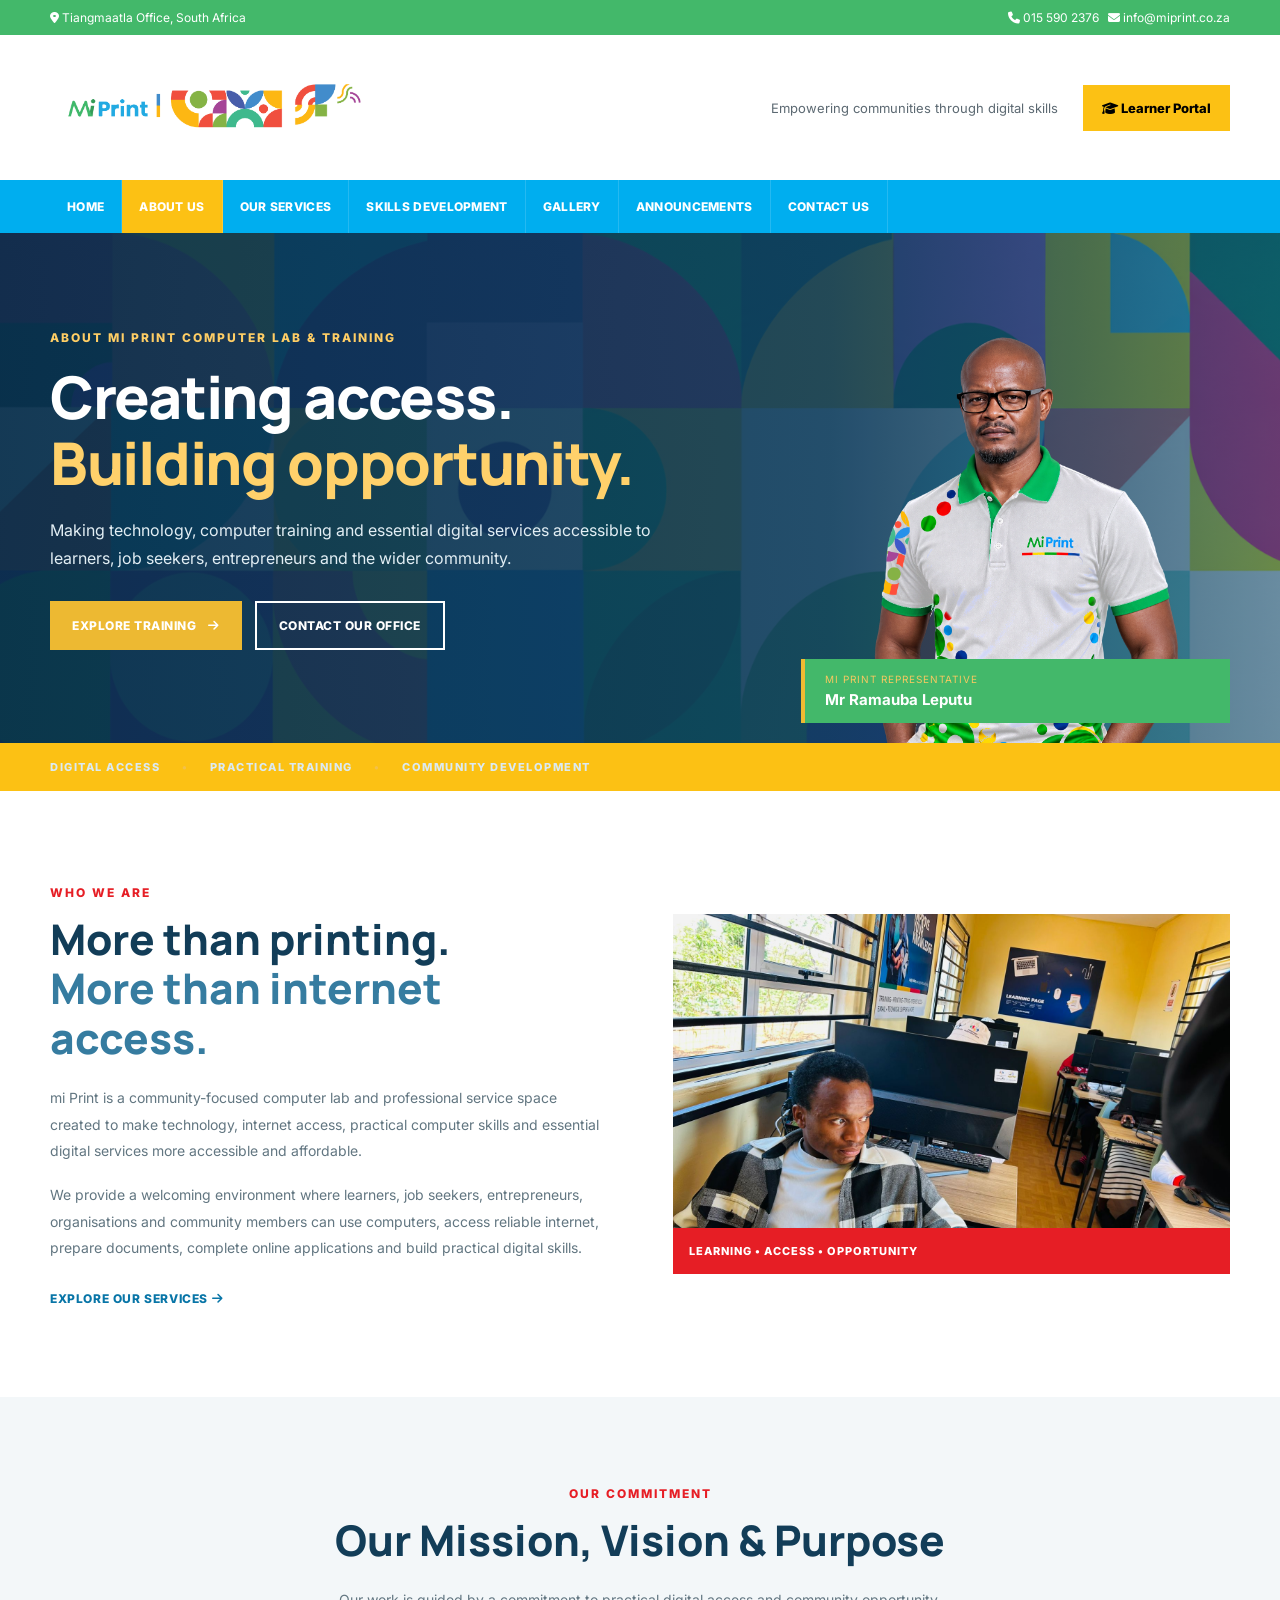
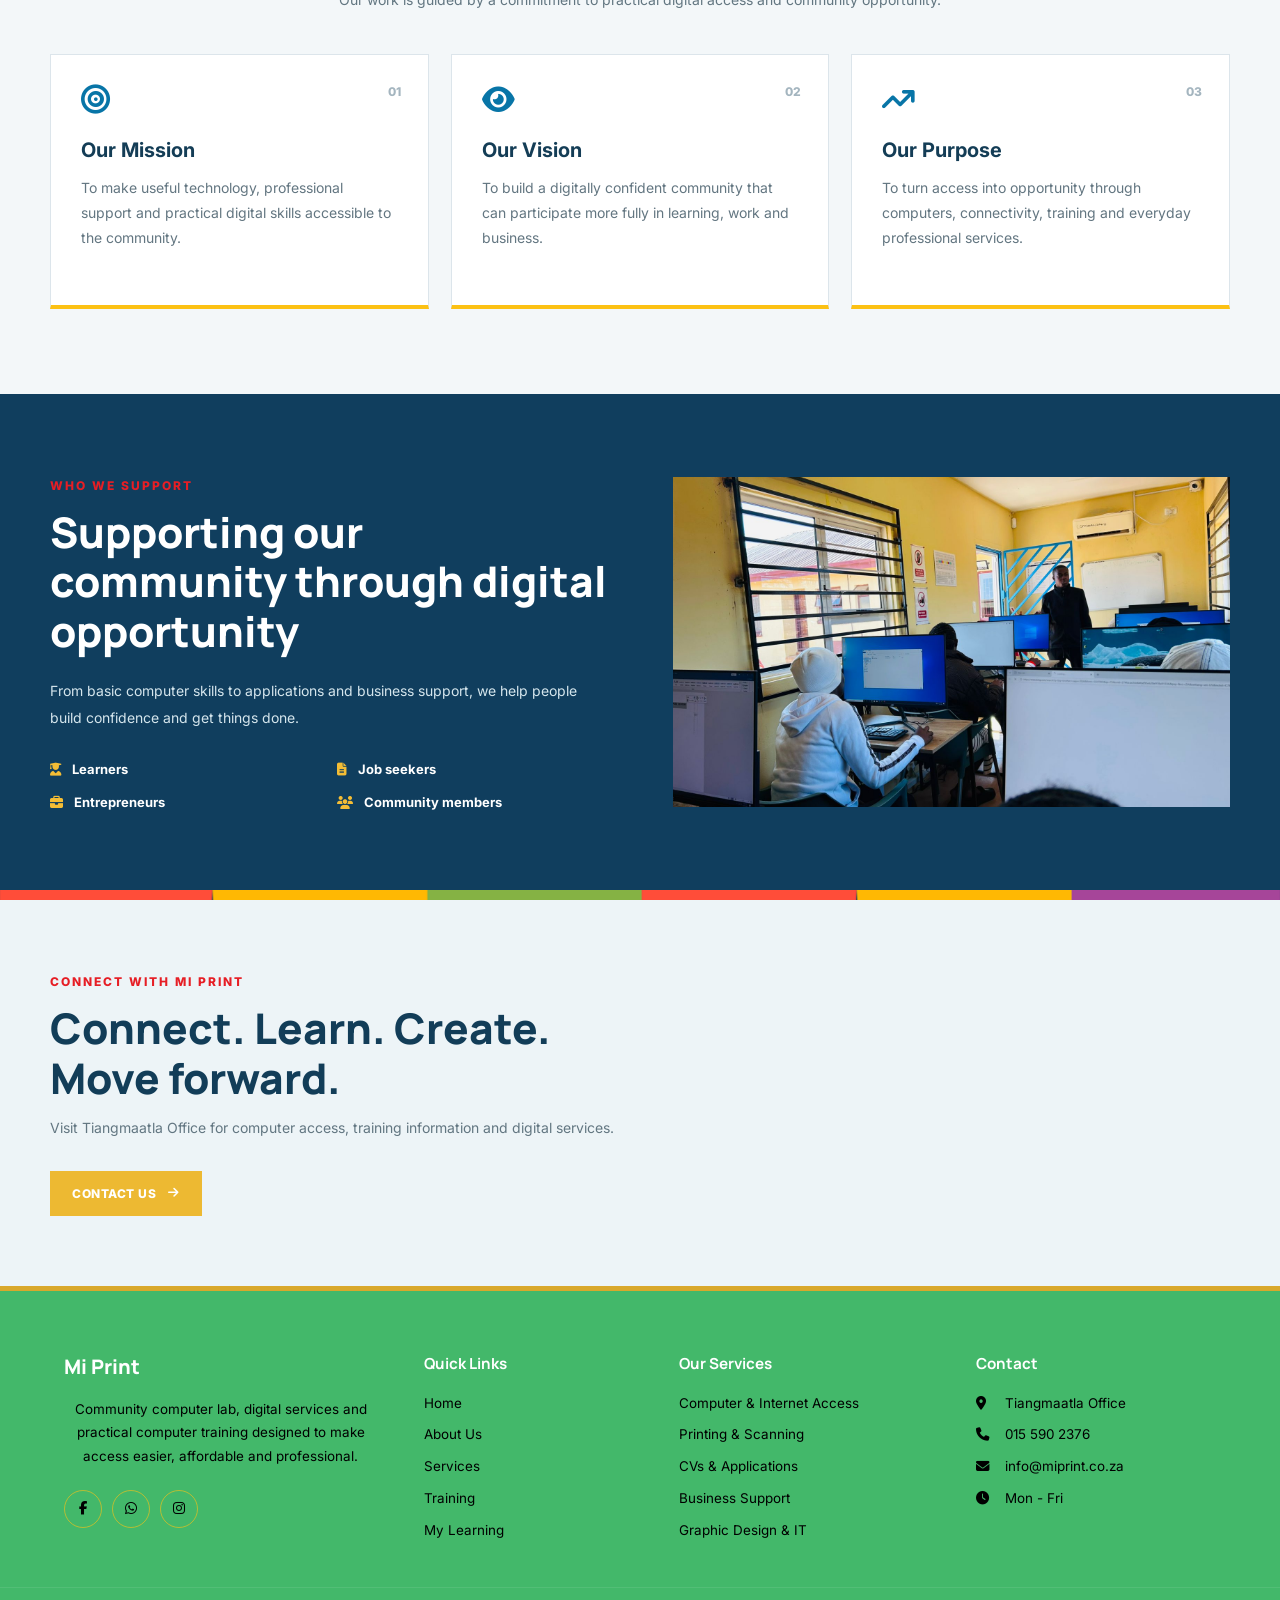
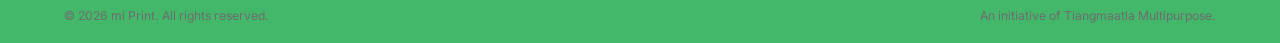
<file: about.html>
<!DOCTYPE html>
<html lang="en"><head><meta charset="utf-8"/><meta content="width=device-width,initial-scale=1" name="viewport"/><meta content="Learn about mi Print Computer Lab &amp; Training, our mission, vision and commitment to digital access." name="description"/><link href="favicon-2.png" rel="icon" type="image/png"/><title>About Us | mi Print</title><link href="https://fonts.googleapis.com" rel="preconnect"/><link crossorigin="" href="https://fonts.gstatic.com" rel="preconnect"/><link href="https://fonts.googleapis.com/css2?family=Inter:wght@400;500;600;700;800&amp;family=Manrope:wght@500;600;700;800&amp;display=swap" rel="stylesheet"/><link href="https://cdnjs.cloudflare.com/ajax/libs/font-awesome/6.7.2/css/all.min.css" rel="stylesheet"/><link href="style.css" rel="stylesheet"/><link href="about.css" rel="stylesheet"/></head><body class="about-page"><div class="gov-utility"><div class="gov-container"><span><i class="fa-solid fa-location-dot"></i> Tiangmaatla Office, South Africa</span><span><a href="tel:0155902376"><i class="fa-solid fa-phone"></i> 015 590 2376</a>   <a href="mailto:info@miprint.co.za"><i class="fa-solid fa-envelope"></i> info@miprint.co.za</a></span></div></div><header class="topbar"><div class="gov-container gov-header"><a aria-label="mi Print home" class="gov-logo gov-letterhead-logo" href="index.html"><img alt="mi Print letterhead and contact information" src="assets/design/letterhead.png"/></a><div class="gov-header-right"><span class="gov-tagline">Empowering communities through digital skills</span><a class="gov-portal" href="learning.html"><i class="fa-solid fa-graduation-cap"></i> Learner Portal</a></div></div></header><nav aria-label="Main navigation" class="gov-navigation"><div class="gov-container gov-navlinks"><a class="" href="index.html">HOME</a><a class="selected" href="about.html">ABOUT US</a><a class="" href="index.html#services">OUR SERVICES</a><a class="" href="index.html#training">SKILLS DEVELOPMENT</a><a class="" href="index.html#gallery">GALLERY</a><a class="" href="index.html#news">ANNOUNCEMENTS</a><a class="" href="index.html#contact">CONTACT US</a></div></nav><main class="gov-main about-main">
<section class="about-banner"><div class="gov-container about-banner-inner"><div class="about-banner-copy"><span class="gov-overline">ABOUT MI PRINT COMPUTER LAB &amp; TRAINING</span><h1>Creating access.<br/><em>Building opportunity.</em></h1><p>Making technology, computer training and essential digital services accessible to learners, job seekers, entrepreneurs and the wider community.</p><div class="about-banner-actions"><a class="gov-primary" href="learning.html">EXPLORE TRAINING <i class="fa-solid fa-arrow-right"></i></a><a class="gov-secondary" href="index.html#contact">CONTACT OUR OFFICE</a></div></div><div class="about-banner-visual"><img alt="mi Print representative" src="assets/images/im/003.png"/><div class="about-person-label"><small>MI PRINT REPRESENTATIVE</small><strong>Mr Ramauba Leputu</strong></div></div></div><div class="about-banner-strip"><div class="gov-container">DIGITAL ACCESS <span>•</span> PRACTICAL TRAINING <span>•</span> COMMUNITY DEVELOPMENT</div></div></section>
<section class="about-intro gov-container"><div class="about-intro-copy"><span class="gov-overline">WHO WE ARE</span><h2>More than printing.<br/><span>More than internet access.</span></h2><p>mi Print is a community-focused computer lab and professional service space created to make technology, internet access, practical computer skills and essential digital services more accessible and affordable.</p><p>We provide a welcoming environment where learners, job seekers, entrepreneurs, organisations and community members can use computers, access reliable internet, prepare documents, complete online applications and build practical digital skills.</p><a class="gov-textlink" href="index.html#services">EXPLORE OUR SERVICES <i class="fa-solid fa-arrow-right"></i></a></div><div class="about-intro-photo"><img alt="Computer learning environment" src="assets/images/im/05.jpeg"/><div>LEARNING • ACCESS • OPPORTUNITY</div></div></section>
<section class="about-values"><div class="gov-container"><div class="about-heading"><span class="gov-overline">OUR COMMITMENT</span><h2>Our Mission, Vision &amp; Purpose</h2><p>Our work is guided by a commitment to practical digital access and community opportunity.</p></div><div class="about-values-grid"><article><span class="about-value-number">01</span><i class="fa-solid fa-bullseye"></i><h3>Our Mission</h3><p>To make useful technology, professional support and practical digital skills accessible to the community.</p></article><article><span class="about-value-number">02</span><i class="fa-solid fa-eye"></i><h3>Our Vision</h3><p>To build a digitally confident community that can participate more fully in learning, work and business.</p></article><article><span class="about-value-number">03</span><i class="fa-solid fa-arrow-trend-up"></i><h3>Our Purpose</h3><p>To turn access into opportunity through computers, connectivity, training and everyday professional services.</p></article></div></div></section>
<section class="about-focus"><div class="gov-container about-focus-inner"><div><span class="gov-overline">WHO WE SUPPORT</span><h2>Supporting our community through digital opportunity</h2><p>From basic computer skills to applications and business support, we help people build confidence and get things done.</p><div class="about-focus-links"><span><i class="fa-solid fa-user-graduate"></i> Learners</span><span><i class="fa-solid fa-file-lines"></i> Job seekers</span><span><i class="fa-solid fa-briefcase"></i> Entrepreneurs</span><span><i class="fa-solid fa-users"></i> Community members</span></div></div><div class="about-focus-image"><img alt="Learners working together" src="assets/images/im/22.jpeg"/></div></div><div class="about-pattern-belt"><img alt="" aria-hidden="true" src="assets/design/training-belt.png"/></div></section>
<section class="about-cta"><div class="gov-container about-cta-inner"><div><span class="gov-overline">CONNECT WITH MI PRINT</span><h2>Connect. Learn. Create.<br/>Move forward.</h2><p>Visit Tiangmaatla Office for computer access, training information and digital services.</p><a class="gov-primary" href="index.html#contact">CONTACT US <i class="fa-solid fa-arrow-right"></i></a></div><img alt="" aria-hidden="true" src="assets/design/help-pattern.png"/></div></section>
</main><footer class="site-footer">
<div class="footer-main">
<div class="footer-brand-block">
<a class="brand footer-brand" href="index.html">
<span class="brand-name">Mi Print</span>
</a>
<p>Community computer lab, digital services and practical computer training designed to make access easier, affordable and professional.</p>
<div class="footer-socials">
<a aria-label="Facebook" href="#"><i class="fa-brands fa-facebook-f"></i></a>
<a aria-label="WhatsApp" href="#"><i class="fa-brands fa-whatsapp"></i></a>
<a aria-label="Instagram" href="#"><i class="fa-brands fa-instagram"></i></a>
</div>
</div>
<div class="footer-column">
<h4>Quick Links</h4>
<a href="index.html">Home</a>
<a href="about.html">About Us</a>
<a href="index.html#services">Services</a>
<a href="index.html#training">Training</a>
<a href="learning.html">My Learning</a>
</div>
<div class="footer-column">
<h4>Our Services</h4>
<a href="index.html#services">Computer &amp; Internet Access</a>
<a href="index.html#services">Printing &amp; Scanning</a>
<a href="index.html#services">CVs &amp; Applications</a>
<a href="index.html#services">Business Support</a>
<a href="index.html#services">Graphic Design &amp; IT</a>
</div>
<div class="footer-column">
<h4>Contact</h4>
<span><i class="fa-solid fa-location-dot"></i> Tiangmaatla Office</span>
<span><i class="fa-solid fa-phone"></i> 015 590 2376</span>
<span><i class="fa-solid fa-envelope"></i> info@miprint.co.za</span>
<span><i class="fa-solid fa-clock"></i> Mon - Fri</span>
</div>
</div>
<div class="footer-bottom">
<span>© 2026 mi Print. All rights reserved.</span>
<span>An initiative of Tiangmaatla Multipurpose.</span>
</div>
</footer></body></html>
</file>
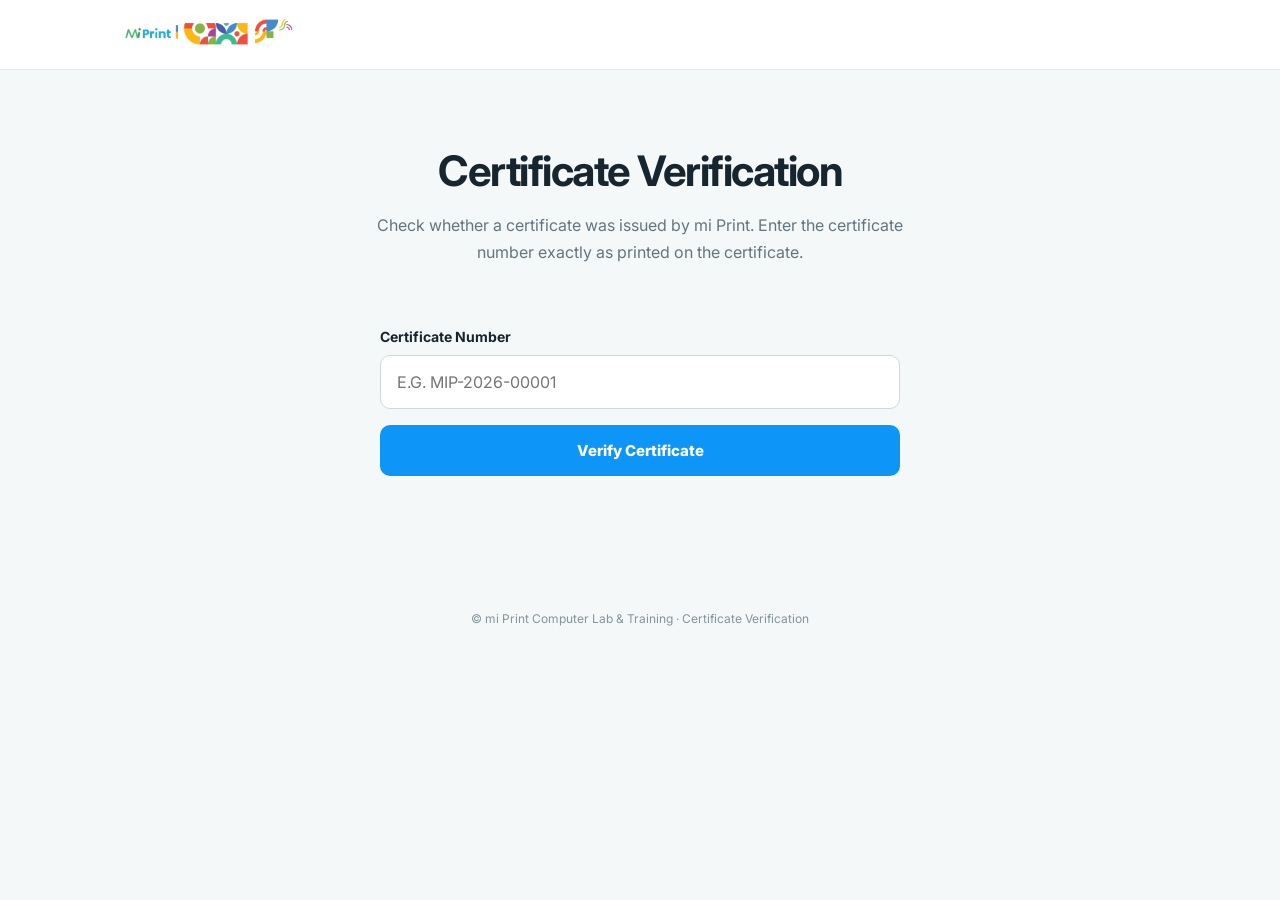
<file: verify.html>
<!DOCTYPE html>
<html lang="en">
<head>
<meta charset="UTF-8"><meta name="viewport" content="width=device-width,initial-scale=1">
<title>Certificate Verification | mi Print</title>
<link rel="preconnect" href="https://fonts.googleapis.com">
<link href="https://fonts.googleapis.com/css2?family=Inter:wght@400;500;600;700;800&display=swap" rel="stylesheet">
<style>
*{box-sizing:border-box}body{margin:0;font-family:Inter,Arial,sans-serif;color:#17252e;background:#f5f8f9}header{background:white;border-bottom:1px solid #e3e9ed;padding:16px max(22px,calc((100vw - 1050px)/2));display:flex;align-items:center;justify-content:space-between;gap:15px}header img{width:min(240px,50vw);max-height:75px;object-fit:contain;object-position:left}header a{color:#126d41;text-decoration:none;font-weight:700;font-size:14px}main{max-width:620px;margin:75px auto;padding:0 20px}.intro{text-align:center}.eyebrow{color:#15844b;font-size:12px;letter-spacing:2px;font-weight:800;text-transform:uppercase}h1{font-size:clamp(29px,5vw,42px);letter-spacing:-1.5px;margin:12px 0}p{color:#65757d;line-height:1.7}.panel{background:rgba(255, 255, 255, 0);border-radius:20px;padding:30px;margin-top:32px;}label{font-weight:700;font-size:14px;display:block;margin-bottom:10px}input{width:100%;padding:16px;border:1px solid #cdd9de;border-radius:10px;font:inherit;outline-color:#20c66b;text-transform:uppercase}button{margin-top:16px;width:100%;padding:16px;background:#0d96f8;color:#ffffff;border:0;border-radius:10px;font:800 15px Inter,sans-serif;cursor:pointer}button:disabled{opacity:.65;cursor:wait}.result{margin-top:20px;padding:22px;border-radius:14px;border:1px solid #dce6e9}.result[hidden]{display:none}.result.success{background:#f0fbf4;border-color:#bce8cb}.result.missing{background:#fff5f4;border-color:#f0c9c4}.result.error{background:#fff9ec;border-color:#f1dfaf}.result h2{margin:0 0 10px;font-size:19px}.result.success h2{color:#14743e}.result.missing h2{color:#b63831}.details{display:grid;grid-template-columns:1fr 1fr;gap:16px 20px;margin-top:20px}.details div{min-width:0}.details span{display:block;font-size:12px;color:#65757d;margin-bottom:5px}.details strong{overflow-wrap:anywhere;font-size:15px}.wide{grid-column:1/-1}footer{text-align:center;padding:30px;color:#84949b;font-size:12px}@media(max-width:480px){main{margin:45px auto}.panel{padding:21px}.details{grid-template-columns:1fr}}
</style>
</head>
<body>
<header><a href="index.html" aria-label="mi Print home"><img src="assets/design/letterhead.png" alt="mi Print Computer Lab & Training"></a></header>
<main>
<div class="intro"><h1>Certificate Verification</h1><p>Check whether a certificate was issued by mi Print. Enter the certificate number exactly as printed on the certificate.</p></div>
<section class="panel" aria-label="Certificate search"><form id="verifyForm"><label for="certificateNumber">Certificate Number</label><input id="certificateNumber" type="text" placeholder="e.g. MIP-2026-00001" maxlength="80" autocomplete="off" required><button id="verifyButton" type="submit">Verify Certificate</button></form><div id="result" class="result" role="status" aria-live="polite" hidden></div></section>
</main><footer>© mi Print Computer Lab &amp; Training · Certificate Verification</footer>
<script>
const SUPABASE_URL='https://gwkcpbncazaeuiqdxqyn.supabase.co';
const SUPABASE_ANON_KEY='eyJhbGciOiJIUzI1NiIsInR5cCI6IkpXVCJ9.eyJpc3MiOiJzdXBhYmFzZSIsInJlZiI6Imd3a2NwYm5jYXphZXVpcWR4cXluIiwicm9sZSI6ImFub24iLCJpYXQiOjE3ODc2ODgyMzAsImV4cCI6MjEwMzI2NDIzMH0.bA0AwTwXn9TAK3szVxwiC9QQyRde3Dyt0DrSXABFQ1w';
const form=document.getElementById('verifyForm'),button=document.getElementById('verifyButton'),result=document.getElementById('result');
function safe(v){return String(v??'').replace(/[&<>"']/g,c=>({'&':'&amp;','<':'&lt;','>':'&gt;','"':'&quot;',"'":'&#39;'}[c]));}
function show(kind,html){result.className='result '+kind;result.innerHTML=html;result.hidden=false;}
form.addEventListener('submit',async e=>{
 e.preventDefault();const number=document.getElementById('certificateNumber').value.trim().toUpperCase();if(!number)return;
 button.disabled=true;button.textContent='Checking...';result.hidden=true;
 try{
  const response=await fetch(SUPABASE_URL+'/rest/v1/rpc/verify_learning_certificate',{method:'POST',headers:{'Content-Type':'application/json','apikey':SUPABASE_ANON_KEY,'Authorization':'Bearer '+SUPABASE_ANON_KEY},body:JSON.stringify({p_certificate_number:number})});
  if(!response.ok)throw Error('Verification service unavailable');
  const records=await response.json();const record=Array.isArray(records)?records[0]:records;
  if(!record){show('missing','<h2>Certificate Cannot Be Found</h2><p>No certificate matches the number entered. Please check the number and try again.</p>');return;}
  const fields=[['Certificate Number',record.certificate_number],['Student Full Names',record.full_name],['Last 4 ID / Passport Characters',record.id_last_four],['Pass Percentage',record.pass_percentage+'%'],['Year Obtained',record.year_obtained]];
  show('success','<h2>✓ Certificate Verified</h2><p>This certificate is recorded in the mi Print certificate register.</p><div class="details">'+fields.map(([label,value],i)=>'<div class="'+(i===1?'wide':'')+'"><span>'+safe(label)+'</span><strong>'+safe(value)+'</strong></div>').join('')+'</div>');
 }catch(err){console.error(err);show('error','<h2>Unable to Verify Right Now</h2><p>The verification service is temporarily unavailable. Please try again later.</p>');}
 finally{button.disabled=false;button.textContent='Verify Certificate';}
});
</script>
</body></html>
</file>
<file: style.css>
* {
  box-sizing: border-box;
  margin: 0;
  padding: 0;
}

:root {
  --green: #20c66b;
  --green-dark: #12934b;
  --blue: #46c9f3;
  --black: #080b0d;
  --black-soft: #11171b;
  --white: #ffffff;
  --muted: #91a0a8;
  --surface: #f5f8f9;
  --border: rgba(255,255,255,.10);
  --radius-lg: 32px;
  --radius-md: 22px;
}

html {
  scroll-behavior: smooth;
}

body {
  font-family: "Inter", sans-serif;
  color: var(--black);
  background: var(--white);
  overflow-x: hidden;
}

a {
  color: inherit;
  text-decoration: none;
}

img {
  width: 100%;
  display: block;
}

.topbar {
  height: 82px;
  display: flex;
  align-items: center;
  justify-content: space-between;
  gap: 30px;
  padding: 0 5vw;
  background: rgba(8,11,13,.94);
  color: var(--white);
  position: sticky;
  top: 0;
  z-index: 1000;
  backdrop-filter: blur(18px);
}

.brand {
  display: inline-flex;
  align-items: center;
  gap: 7px;
  font-family: "Manrope", sans-serif;
  font-size: 1.45rem;
  font-weight: 800;
}

.brand-mark {
  color: var(--green);
}

.brand-name {
  color: var(--white);
}

.nav {
  display: flex;
  gap: 28px;
  font-size: .9rem;
  color: #d9e2e6;
}

.nav a:hover {
  color: var(--blue);
}

.nav-cta {
  background: var(--green);
  color: #05130a;
  padding: 12px 18px;
  border-radius: 999px;
  font-size: .88rem;
  font-weight: 800;
}

.hero {
  min-height: calc(100vh - 82px);
  background:
    radial-gradient(circle at 20% 10%, rgba(32,198,107,.14), transparent 28%),
    radial-gradient(circle at 78% 26%, rgba(70,201,243,.13), transparent 26%),
    var(--black);
  color: var(--white);
  padding: 80px 5vw;
  display: grid;
  grid-template-columns: 1.02fr .98fr;
  gap: 6vw;
  align-items: center;
  position: relative;
  overflow: hidden;
}

.hero-content {
  max-width: 700px;
  position: relative;
  z-index: 2;
}

.eyebrow,
.section-kicker {
  display: inline-flex;
  align-items: center;
  gap: 10px;
  font-size: .77rem;
  font-weight: 800;
  letter-spacing: .14em;
  text-transform: uppercase;
}

.eyebrow {
  color: #b7c7ce;
}

.eyebrow i {
  color: var(--green);
  font-size: .45rem;
}

.hero h1 {
  font-family: "Manrope", sans-serif;
  font-size: clamp(3.4rem, 6vw, 7rem);
  line-height: .92;
  letter-spacing: -.065em;
  margin: 25px 0 30px;
}

.hero h1 span {
  color: var(--blue);
}

.hero p {
  max-width: 660px;
  color: #aebcc3;
  line-height: 1.8;
  font-size: 1.04rem;
}

.hero-actions,
.cta-actions {
  display: flex;
  flex-wrap: wrap;
  gap: 12px;
  margin-top: 34px;
}

.btn {
  min-height: 50px;
  display: inline-flex;
  align-items: center;
  justify-content: center;
  gap: 10px;
  padding: 0 22px;
  border-radius: 999px;
  font-weight: 800;
  font-size: .9rem;
  transition: .25s ease;
}

.btn-primary {
  background: var(--green);
  color: #05130a;
}

.btn-primary:hover {
  transform: translateY(-2px);
  background: #32d87e;
}

.btn-ghost {
  border: 1px solid rgba(255,255,255,.18);
  color: var(--white);
}

.btn-ghost:hover {
  border-color: var(--blue);
  color: var(--blue);
}

.hero-stats {
  display: grid;
  grid-template-columns: repeat(3, 1fr);
  gap: 10px;
  margin-top: 52px;
}

.hero-stats div {
  padding: 20px 16px;
  border-top: 1px solid rgba(255,255,255,.16);
}

.hero-stats strong,
.hero-stats span {
  display: block;
}

.hero-stats strong {
  font-family: "Manrope", sans-serif;
  font-size: 1rem;
}

.hero-stats span {
  margin-top: 6px;
  color: #7f9098;
  font-size: .75rem;
}

.hero-visual {
  position: relative;
  z-index: 2;
}

.visual-frame {
  min-height: 620px;
  border-radius: 36px;
  overflow: hidden;
  position: relative;
  border: 1px solid rgba(255,255,255,.1);
}

.visual-frame::after {
  content: "";
  position: absolute;
  inset: 0;
  background: linear-gradient(to top, rgba(4,8,10,.68), transparent 55%);
}

.visual-frame > img {
  width: 100%;
  height: 100%;
  min-height: 620px;
  object-fit: cover;
}

.floating-card {
  position: absolute;
  z-index: 3;
  display: flex;
  align-items: center;
  gap: 14px;
  background: rgba(8,11,13,.84);
  border: 1px solid rgba(255,255,255,.12);
  backdrop-filter: blur(14px);
  padding: 15px 18px;
  border-radius: 18px;
  min-width: 215px;
}

.floating-card i {
  width: 40px;
  height: 40px;
  display: grid;
  place-items: center;
  border-radius: 12px;
  background: rgba(32,198,107,.15);
  color: var(--green);
}

.floating-card strong,
.floating-card span {
  display: block;
}

.floating-card strong {
  font-size: .88rem;
}

.floating-card span {
  color: #9aabb3;
  font-size: .7rem;
  margin-top: 3px;
}

.card-top {
  top: 30px;
  right: 30px;
}

.card-bottom {
  bottom: 30px;
  left: 30px;
}

.section {
  padding: 110px 5vw;
}

.services-section {
  background: var(--surface);
}

.section-heading {
  max-width: 760px;
  margin-bottom: 48px;
}

.section-kicker {
  color: var(--green-dark);
}

.section-heading h2,
.training-copy h2,
.cta-content h2 {
  font-family: "Manrope", sans-serif;
  letter-spacing: -.045em;
}

.section-heading h2 {
  font-size: clamp(2.4rem, 4.5vw, 4.7rem);
  margin: 12px 0 18px;
}

.section-heading p {
  color: #627078;
  line-height: 1.75;
}

.services-grid {
  display: grid;
  grid-template-columns: repeat(3, 1fr);
  gap: 18px;
}

.service-card {
  background: var(--white);
  border: 1px solid #e5eaed;
  padding: 30px;
  border-radius: var(--radius-md);
  min-height: 200px;
  display: flex;
  flex-direction: column;
  transition: .25s ease;
}

.service-card.featured {
  background: var(--black);
  color: var(--white);
  border-color: var(--black);
}

.icon-wrap {
  width: 52px;
  height: 52px;
  display: grid;
  place-items: center;
  border-radius: 16px;
  background: rgba(70,201,243,.14);
  color: #0ea5d3;
  font-size: 1.15rem;
}

.featured .icon-wrap {
  background: rgba(32,198,107,.14);
  color: var(--green);
}

.service-card h3 {
  margin: 26px 0 12px;
  font-family: "Manrope", sans-serif;
  font-size: 1.15rem;
}

.service-card p {
  color: #68767e;
  line-height: 1.65;
  font-size: .9rem;
}

.featured p {
  color: #9fb0b8;
}

.service-card > span {
  margin-top: auto;
  padding-top: 20px;
  color: var(--green);
  text-transform: uppercase;
  font-size: .7rem;
  font-weight: 800;
  letter-spacing: .11em;
}

.training-section {
  display: grid;
  grid-template-columns: .82fr 1.18fr;
  gap: 7vw;
  align-items: center;
  background: var(--white);
}

.training-copy h2 {
  font-size: clamp(2.4rem, 4vw, 4.3rem);
  line-height: 1;
  margin: 12px 0 22px;
}

.training-copy > p {
  color: #617077;
  line-height: 1.8;
}

.training-list {
  display: grid;
  gap: 13px;
  margin-top: 28px;
}

.training-list div {
  display: flex;
  align-items: center;
  gap: 12px;
  font-weight: 700;
  font-size: .91rem;
}

.training-list i {
  width: 25px;
  height: 25px;
  display: grid;
  place-items: center;
  background: rgba(32,198,107,.12);
  color: var(--green-dark);
  border-radius: 50%;
  font-size: .7rem;
}

.learning-note {
  margin-top: 32px;
  display: flex;
  gap: 14px;
  padding: 18px;
  border: 1px solid #dde6e9;
  border-radius: 18px;
  background: #f8fbfc;
}

.learning-note > i {
  width: 42px;
  height: 42px;
  display: grid;
  place-items: center;
  border-radius: 50%;
  background: var(--blue);
  color: #03212c;
}

.learning-note strong,
.learning-note span {
  display: block;
}

.learning-note strong {
  font-size: .88rem;
}

.learning-note span {
  color: #74838a;
  font-size: .76rem;
  margin-top: 4px;
}

.gallery-wrap {
  min-width: 0;
}

.labGallery {
  border-radius: 30px;
  overflow: hidden;
  background: var(--black);
}

.swiper-slide {
  height: 590px;
  position: relative;
}

.swiper-slide::after {
  content: "";
  position: absolute;
  inset: 0;
  background: linear-gradient(to top, rgba(0,0,0,.55), transparent 50%);
}

.swiper-slide img {
  height: 100%;
  object-fit: cover;
}

.slide-caption {
  position: absolute;
  left: 26px;
  bottom: 78px;
  z-index: 2;
  color: white;
  display: flex;
  align-items: baseline;
  gap: 10px;
}

.slide-caption span {
  color: var(--green);
  font-size: .78rem;
  font-weight: 800;
}

.slide-caption strong {
  font-family: "Manrope", sans-serif;
  font-size: 2rem;
}

.gallery-controls {
  height: 58px;
  position: absolute;
  left: 20px;
  right: 20px;
  bottom: 12px;
  z-index: 5;
  display: flex;
  align-items: center;
  gap: 14px;
}

.gallery-prev,
.gallery-next {
  width: 42px;
  height: 42px;
  border-radius: 50%;
  border: 1px solid rgba(255,255,255,.16);
  background: rgba(8,11,13,.72);
  color: white;
  cursor: pointer;
}

.swiper-pagination {
  position: static !important;
  flex: 1;
}

.swiper-pagination-bullet {
  background: white;
  opacity: .35;
}

.swiper-pagination-bullet-active {
  opacity: 1;
  background: var(--green);
}

.cta-section {
  margin: 0 5vw 60px;
  min-height: 420px;
  border-radius: 36px;
  background:
    linear-gradient(120deg, rgba(32,198,107,.97), rgba(70,201,243,.92));
  position: relative;
  overflow: hidden;
  display: flex;
  align-items: center;
  padding: 60px;
}

.cta-content {
  max-width: 780px;
  position: relative;
  z-index: 2;
}

.cta-content > span {
  text-transform: uppercase;
  letter-spacing: .12em;
  font-weight: 900;
  font-size: .75rem;
}

.cta-content h2 {
  font-size: clamp(2.6rem, 5vw, 5.5rem);
  line-height: .95;
  margin: 12px 0 20px;
  max-width: 900px;
}

.cta-content p {
  max-width: 620px;
  line-height: 1.7;
  color: rgba(0,0,0,.65);
}

.btn-light {
  background: var(--black);
  color: white;
}

.btn-outline-light {
  border: 1px solid rgba(0,0,0,.35);
}

.cta-pattern {
  position: absolute;
  width: 460px;
  height: 460px;
  right: -80px;
  top: -90px;
  border-radius: 50%;
  border: 80px solid rgba(255,255,255,.12);
}

footer {
  background: var(--black);
  color: #8b9aa2;
  padding: 44px 5vw;
  display: grid;
  grid-template-columns: auto 1fr auto;
  align-items: center;
  gap: 30px;
  font-size: .78rem;
}

.footer-brand {
  font-size: 1.25rem;
}

footer p {
  text-align: center;
}

@media (max-width: 1050px) {
  .nav {
    display: none;
  }

  .hero,
  .training-section {
    grid-template-columns: 1fr;
  }

  .hero {
    padding-top: 65px;
  }

  .hero-visual {
    max-width: 800px;
  }

  .visual-frame,
  .visual-frame > img {
    min-height: 520px;
  }

  .services-grid {
    grid-template-columns: repeat(2, 1fr);
  }

  .training-copy {
    max-width: 700px;
  }
}

@media (max-width: 700px) {
  .topbar {
    height: 70px;
    padding: 0 20px;
  }

  .nav-cta {
    padding: 10px 14px;
    font-size: .78rem;
  }

  .hero,
  .section {
    padding-left: 20px;
    padding-right: 20px;
  }

  .hero {
    min-height: auto;
    padding-top: 55px;
    padding-bottom: 55px;
  }

  .hero h1 {
    font-size: clamp(3rem, 16vw, 4.9rem);
  }

  .hero-stats {
    grid-template-columns: 1fr;
  }

  .hero-stats div {
    padding-left: 0;
  }

  .visual-frame,
  .visual-frame > img {
    min-height: 430px;
  }

  .floating-card {
    min-width: unset;
    max-width: calc(100% - 36px);
  }

  .card-top {
    top: 18px;
    right: 18px;
  }

  .card-bottom {
    left: 18px;
    bottom: 18px;
  }

  .section {
    padding-top: 80px;
    padding-bottom: 80px;
  }

  .services-grid {
    grid-template-columns: 1fr;
  }

  .training-section {
    gap: 50px;
  }

  .swiper-slide {
    height: 470px;
  }

  .cta-section {
    margin: 0 20px 35px;
    min-height: 430px;
    padding: 38px 25px;
    border-radius: 28px;
  }

  .cta-actions {
    align-items: stretch;
    flex-direction: column;
  }

  footer {
    grid-template-columns: 1fr;
    text-align: center;
  }

  footer p {
    text-align: center;
  }

  .footer-brand {
    margin: auto;
  }
}

.nav-actions {
  display: flex;
  align-items: center;
  gap: 10px;
}

.nav-about {
  color: #eaf1f4;
  border: 1px solid rgba(255,255,255,.18);
  padding: 11px 17px;
  border-radius: 999px;
  font-size: .86rem;
  font-weight: 800;
  transition: .25s ease;
}

.nav-about:hover {
  color: var(--blue);
  border-color: var(--blue);
}

.hero {
  padding-top: 32px;
  padding-bottom: 70px;
  isolation: isolate;
}

.hero-bg-slider,
.hero-bg-overlay {
  position: absolute;
  inset: 0;
}

.hero-bg-slider {
  z-index: -4;
}

.hero-bg-slide {
  background-size: cover;
  background-position: center;
  transform: scale(1.04);
}

.hero-bg-overlay {
  z-index: -3;
  background:
    linear-gradient(90deg, rgba(8,11,13,.94) 0%, rgba(8,11,13,.80) 40%, rgba(8,11,13,.42) 72%, rgba(8,11,13,.60) 100%),
    linear-gradient(to bottom, rgba(8,11,13,.32) 0%, rgba(8,11,13,.08) 44%, rgba(8,11,13,.78) 82%, #080b0d 100%);
}

.hero-orb {
  z-index: -2;
}

.hero-content,
.hero-visual {
  z-index: 2;
}

.service-card {
  border: 0;
}

.service-card.card-black {
  background: #080b0d;
  color: #fff;
}

.service-card.card-blue {
  background: #0b6f9f;
  color: #fff;
}

.service-card.card-green {
  background: #159653;
  color: #fff;
}

.service-card.card-purple {
  background: #6952a3;
  color: #fff;
}

.service-card.card-orange {
  background: #d86f29;
  color: #fff;
}

.service-card.card-sky {
  background: #45bfe8;
  color: #04151c;
}

.service-card.card-blue p,
.service-card.card-green p,
.service-card.card-purple p,
.service-card.card-orange p,
.service-card.card-black p {
  color: rgba(255,255,255,.76);
}

.service-card.card-sky p {
  color: rgba(4,21,28,.70);
}

.service-card.card-blue .icon-wrap,
.service-card.card-green .icon-wrap,
.service-card.card-purple .icon-wrap,
.service-card.card-orange .icon-wrap,
.service-card.card-sky .icon-wrap {
  background: rgba(255,255,255,.16);
  color: #fff;
}

.service-card.card-sky .icon-wrap {
  background: rgba(0,0,0,.10);
  color: #04151c;
}

.cta-section {
  padding-right: min(37vw, 500px);
}

.cta-person {
  position: absolute;
  z-index: 2;
  right: 3.5%;
  bottom: -50px;
  height: 105%;
  width: auto;
  max-width: 39%;
  object-fit: contain;
  object-position: bottom right;
  pointer-events: none;
}

.cta-pattern {
  z-index: 1;
}

@media (max-width: 900px) {
  .cta-section {
    padding-right: 38px;
    padding-bottom: 250px;
  }

  .cta-person {
    right: 50%;
    transform: translateX(50%);
    height: 255px;
    max-width: 75%;
  }
}

@media (max-width: 700px) {
  .nav-actions {
    gap: 7px;
  }

  .nav-about,
  .nav-cta {
    padding: 9px 11px;
    font-size: .72rem;
  }

  .hero {
    padding-top: 24px;
  }
}

.hero {
  min-height: 650px;
  padding-top: 8px !important;
  padding-bottom: 38px !important;
  align-items: center;
}
.hero-content {
  margin-top: -18px;
  padding-top: 0;
}
.hero h1 {
  margin-top: 14px;
  margin-bottom: 24px;
}
.hero-stats {
  margin-top: 28px;
}
.visual-frame,
.visual-frame > img {
  min-height: 470px;
}
.site-footer {
  background: #080b0d;
  color: #93a1a8;
  padding: 0;
  display: block;
  font-size: .84rem;
}
.footer-main {
  padding: 62px 5vw 46px;
  display: grid;
  grid-template-columns: 1.5fr 1fr 1.2fr 1.15fr;
  gap: 46px;
  border-bottom: 1px solid rgba(255,255,255,.08);
}
.footer-brand-block p {
  max-width: 420px;
  margin-top: 18px;
  color: #000000;
  line-height: 1.75;
}
.footer-socials {
  display: flex;
  gap: 10px;
  margin-top: 22px;
}
.footer-socials a {
  width: 38px;
  height: 38px;
  display: grid;
  place-items: center;
  border-radius: 50%;
  border: 1px solid #fcc2149c;
  color: #000000;
  transition: .25s ease;
}
.footer-socials a:hover {
  color: #07150d;
  background: var(--green);
  border-color: var(--green);
}
.footer-column {
  display: flex;
  flex-direction: column;
  gap: 11px;
}
.footer-column h4 {
  color: #fff;
  font-family: "Manrope", sans-serif;
  font-size: .95rem;
  margin-bottom: 8px;
}
.footer-column a,
.footer-column span {
  color: #000000;
  line-height: 1.55;
}
.footer-column a:hover {
  color: var(--blue);
}
.footer-column span i {
  width: 18px;
  color: black;
  margin-right: 7px;
}
.footer-bottom {
  padding: 20px 5vw;
  display: flex;
  justify-content: space-between;
  gap: 20px;
  color: #6d6d6d;
  font-size: .76rem;
}
@media (max-width: 1050px) {
  .hero {
    min-height: auto;
    padding-top: 22px !important;
  }
  .hero-content {
    margin-top: 0;
  }
  .footer-main {
    grid-template-columns: repeat(2, 1fr);
  }
}
@media (max-width: 700px) {
  .hero {
    padding-top: 12px !important;
    padding-bottom: 32px !important;
  }
  .visual-frame,
  .visual-frame > img {
    min-height: 370px;
  }
  .footer-main {
    grid-template-columns: 1fr;
    padding: 48px 20px 34px;
    gap: 34px;
  }
  .footer-bottom {
    padding: 18px 20px;
    flex-direction: column;
  }
}

.hero-visual {
  position: relative;
  min-width: 0;
  display: flex;
  flex-direction: column;
  justify-content: center;
  gap: 22px;
}

.hero-product-stage {
  min-height: 300px;
  position: relative;
  display: flex;
  align-items: flex-end;
  justify-content: center;
  overflow: hidden;
  border-radius: 30px;
}

.hero-product-image {
  width: min(78%, 520px);
  height: 285px;
  object-fit: fit;
  object-position: center;
  border-radius: 24px 24px 0 0;
  position: relative;
  z-index: 2;
  mix-blend-mode: normal;
}

.product-badge i {
  color: var(--green);
}

.hero-marquee-wrap {
  position: relative;
  overflow: hidden;
  padding: 2px 0;
}

.hero-marquee {
  overflow: hidden;
  -webkit-mask-image: linear-gradient(to right, transparent 0%, #000 9%, #000 100%);
  mask-image: linear-gradient(to right, transparent 0%, #000 9%, #000 100%);
}

.hero-marquee-track {
  display: flex;
  width: max-content;
  gap: 14px;
  animation: heroMarqueeLeft 34s linear infinite;
  will-change: transform;
}

.hero-mini-card {
  flex: 0 0 auto;
  width: 190px;
  height: 126px;
  border-radius: 18px;
  overflow: hidden;
  border: 1px solid rgba(255,255,255,.10);
  background: #11171b;
}

.hero-mini-card img {
  width: 100%;
  height: 100%;
  object-fit: cover;
}

@keyframes heroMarqueeLeft {
  from {
    transform: translateX(0);
  }
  to {
    transform: translateX(calc(-50% - 7px));
  }
}

.hero-marquee:hover .hero-marquee-track {
  animation-play-state: paused;
}

@media (min-width: 1051px) {
  .hero-visual {
    margin-left: -18px;
  }

  .hero-marquee-wrap::before {
    content: "";
    position: absolute;
    z-index: 5;
    left: 0;
    top: 0;
    bottom: 0;
    width: 105px;
    pointer-events: none;
    background: linear-gradient(to right, rgba(8,11,13,.96), rgba(8,11,13,.56), transparent);
  }
}

@media (max-width: 1050px) {
  .hero-product-stage {
    min-height: 280px;
  }

  .hero-product-image {
    height: 265px;
    width: min(75%, 500px);
  }

  .hero-marquee {
    -webkit-mask-image: linear-gradient(to right, transparent 0%, #000 7%, #000 93%, transparent 100%);
    mask-image: linear-gradient(to right, transparent 0%, #000 7%, #000 93%, transparent 100%);
  }
}

@media (max-width: 700px) {
  .hero-visual {
    gap: 16px;
  }

  .hero-product-stage {
    min-height: 230px;
    border-radius: 24px;
  }

  .hero-product-image {
    height: 220px;
    width: 84%;
    border-radius: 20px 20px 0 0;
  }

  .product-badge {
    top: 12px;
    right: 12px;
    font-size: .64rem;
  }

  .hero-mini-card {
    width: 150px;
    height: 100px;
    border-radius: 15px;
  }

  .hero-marquee-track {
    gap: 10px;
    animation-duration: 28s;
  }
}

@media (prefers-reduced-motion: reduce) {
  .hero-marquee-track {
    animation-play-state: paused;
  }
}

.miprinter-admin-mode{min-height:100vh;background:radial-gradient(circle at 16% 10%,rgba(32,198,107,.12),transparent 25%),radial-gradient(circle at 84% 18%,rgba(70,201,243,.11),transparent 23%),#080b0d;color:#fff}
.miprinter-admin-view{min-height:100vh;padding:28px 5vw 55px}
.miprinter-admin-view[hidden]{display:none!important}
.miprinter-admin-shell{width:min(1280px,100%);margin:0 auto}
.miprinter-admin-topbar{display:flex;justify-content:space-between;align-items:center;gap:18px;margin-bottom:42px}
.miprinter-admin-brand{font:800 1.45rem "Manrope",sans-serif}
.miprinter-admin-brand small{color:#617179;font-size:.72rem}
.miprinter-live-pill{display:inline-flex;align-items:center;gap:8px;padding:9px 13px;border:1px solid rgba(255,255,255,.1);border-radius:999px;color:#bdcbd1;font-size:.74rem}
.miprinter-live-pill i{color:var(--green);font-size:.5rem}
.miprinter-admin-hero{display:flex;justify-content:space-between;align-items:flex-end;gap:30px;margin-bottom:28px}
.miprinter-admin-hero h1{font:800 clamp(3rem,6vw,6rem)/.92 "Manrope",sans-serif;letter-spacing:-.06em;margin-top:10px}
.miprinter-admin-hero h1 span{color:var(--blue)}
.miprinter-admin-hero p{max-width:640px;margin-top:14px;color:#87979f;line-height:1.7}
.miprinter-admin-actions-top{display:flex;gap:10px}
.miprinter-admin-home,.miprinter-admin-refresh{min-height:44px;padding:0 15px;display:inline-flex;align-items:center;justify-content:center;gap:8px;border:1px solid rgba(255,255,255,.11);border-radius:999px;background:rgba(255,255,255,.035);color:#fff;cursor:pointer;font-weight:800;font-size:.78rem}
.miprinter-admin-refresh.loading i{animation:miprinterSpin .8s linear infinite}
@keyframes miprinterSpin{to{transform:rotate(360deg)}}
.miprinter-admin-stats{display:grid;grid-template-columns:repeat(3,1fr);gap:14px;margin-bottom:20px}
.miprinter-admin-stats article{padding:21px;border-radius:20px;background:#10161a;border:1px solid rgba(255,255,255,.07)}
.miprinter-admin-stats strong,.miprinter-admin-stats span{display:block}
.miprinter-admin-stats strong{font:800 1.8rem "Manrope",sans-serif}
.miprinter-admin-stats span{margin-top:5px;color:#71828a;font-size:.75rem}
.miprinter-admin-queue{display:grid;gap:13px}
.miprinter-job{display:grid;grid-template-columns:auto 1fr auto;align-items:center;gap:18px;padding:18px;border-radius:22px;background:#10161a;border:1px solid rgba(255,255,255,.07)}
.miprinter-job-icon{width:54px;height:54px;border-radius:16px;display:grid;place-items:center;background:rgba(70,201,243,.11);color:var(--blue);font-size:1.2rem}
.miprinter-job-main{min-width:0}
.miprinter-job-ref,.miprinter-job-name{display:block}
.miprinter-job-ref{font-family:"Manrope",sans-serif;font-size:.98rem}
.miprinter-job-name{color:#a6b3b9;margin-top:4px;white-space:nowrap;overflow:hidden;text-overflow:ellipsis}
.miprinter-job-meta{display:flex;flex-wrap:wrap;gap:9px 18px;margin-top:9px;color:#6f8088;font-size:.72rem}
.miprinter-job-meta span{display:inline-flex;align-items:center;gap:6px}
.miprinter-countdown{color:var(--green);font-weight:800}
.miprinter-countdown.warning{color:#ffb84d}
.miprinter-countdown.danger{color:#ff7373}
.miprinter-job-actions{display:flex;flex-wrap:wrap;justify-content:flex-end;gap:8px}
.miprinter-job-actions button{min-height:40px;border-radius:999px;padding:0 13px;cursor:pointer;display:inline-flex;align-items:center;gap:7px;font-size:.75rem;font-weight:800}
.miprinter-view-btn{color:var(--blue);background:rgba(70,201,243,.1);border:1px solid rgba(70,201,243,.15)}
.miprinter-print-btn{background:var(--green);color:#04150a;border:0}
.miprinter-delete-btn{color:#ff9c9c;background:rgba(255,107,107,.09);border:1px solid rgba(255,107,107,.14)}
.miprinter-admin-empty{min-height:220px;border:1px dashed rgba(255,255,255,.11);border-radius:22px;display:grid;place-items:center;align-content:center;gap:8px;text-align:center;color:#72828a}
.miprinter-admin-empty i{font-size:2rem;color:#3c4c54;margin-bottom:4px}
.miprinter-admin-error{padding:24px;border-radius:18px;background:rgba(255,107,107,.08);border:1px solid rgba(255,107,107,.15);color:#ffc4c4}
.miprinter-admin-error strong,.miprinter-admin-error span{display:block}
.miprinter-admin-error span{margin-top:7px;font-size:.78rem}
@media(max-width:900px){.miprinter-admin-hero{align-items:flex-start;flex-direction:column}.miprinter-admin-stats{grid-template-columns:1fr}.miprinter-job{grid-template-columns:auto 1fr}.miprinter-job-actions{grid-column:1/-1;justify-content:flex-start;padding-left:72px}}
@media(max-width:600px){.miprinter-admin-view{padding:20px 14px 40px}.miprinter-admin-topbar{align-items:flex-start;flex-direction:column;margin-bottom:30px}.miprinter-admin-actions-top{width:100%}.miprinter-admin-actions-top>*{flex:1}.miprinter-job{grid-template-columns:1fr}.miprinter-job-icon{display:none}.miprinter-job-actions{padding-left:0}.miprinter-job-actions button{flex:1;justify-content:center}}

.gallery-section {
  padding-top: 100px;
  padding-bottom: 100px;
}

.gallery-years {
  position: relative;
  display: flex;
  justify-content: center;
  align-items: center;
  gap: 0;
  margin: 45px auto 35px;
  max-width: 900px;
}

.gallery-years::before {
  content: "";
  position: absolute;
  left: 0;
  right: 0;
  top: 50%;
  height: 2px;
  background: #d8d8d8;
  transform: translateY(-50%);
}

.gallery-year-btn {
  position: relative;
  z-index: 2;
  border: 0;
  background: #fff;
  padding: 10px 24px;
  font: inherit;
  font-weight: 700;
  font-size: 18px;
  color: #777;
  cursor: pointer;
  transition: 0.25s ease;
}

.gallery-year-btn::before {
  content: "";
  position: absolute;
  top: 50%;
  left: 0;
  width: 1px;
  height: 32px;
  background: #bdbdbd;
  transform: translateY(-50%);
}

.gallery-year-btn:last-child::after {
  content: "";
  position: absolute;
  top: 50%;
  right: 0;
  width: 1px;
  height: 32px;
  background: #bdbdbd;
  transform: translateY(-50%);
}

.gallery-year-btn:hover {
  color: #111;
}

.gallery-year-btn.active {
  color: #111;
}

.year-gallery-grid {
  display: grid;
  grid-template-columns: repeat(4, 1fr);
  gap: 18px;
  margin-top: 30px;
}

.year-gallery-item {
  position: relative;
  overflow: hidden;
  border-radius: 18px;
  background: #f2f2f2;
  aspect-ratio: 4 / 3;
}

.year-gallery-item img {
  width: 100%;
  height: 100%;
  object-fit: cover;
  display: block;
  transition: transform 0.35s ease;
}

.year-gallery-item:hover img {
  transform: scale(1.04);
}

.gallery-empty {
  min-height: 240px;
  display: grid;
  place-items: center;
  align-content: center;
  gap: 8px;
  text-align: center;
  color: #888;
}

.gallery-empty i {
  font-size: 36px;
}

.gallery-empty strong {
  font-size: 18px;
  color: #222;
}

@media (max-width: 900px) {
  .year-gallery-grid {
    grid-template-columns: repeat(2, 1fr);
  }

  .gallery-year-btn {
    padding: 10px 18px;
    font-size: 16px;
  }
}

@media (max-width: 600px) {
  .gallery-section {
    padding-top: 70px;
    padding-bottom: 70px;
  }

  .gallery-years {
    justify-content: flex-start;
    overflow-x: auto;
    padding-bottom: 5px;
  }

  .gallery-years::before {
    left: 0;
    right: auto;
    width: max-content;
  }

  .gallery-year-btn {
    flex: 0 0 auto;
    padding: 9px 16px;
    font-size: 15px;
  }

  .year-gallery-grid {
    grid-template-columns: repeat(2, 1fr);
    gap: 10px;
  }

  .year-gallery-item {
    border-radius: 12px;
    aspect-ratio: 1 / 1;
  }
}

.gallery-admin-view {
  min-height: 100vh;
  background: #f5f6f8;
  padding: 40px 20px;
}

.gallery-admin-shell {
  width: min(1100px, 100%);
  margin: 0 auto;
}

.gallery-admin-topbar {
  display: flex;
  justify-content: space-between;
  align-items: center;
  gap: 20px;
  margin-bottom: 30px;
}

.gallery-admin-topbar h1 {
  margin: 6px 0 0;
  font-size: clamp(28px, 4vw, 44px);
  color: #111;
}

.gallery-admin-home {
  display: inline-flex;
  align-items: center;
  gap: 8px;
  padding: 12px 18px;
  border-radius: 12px;
  background: #111;
  color: #fff;
  text-decoration: none;
  font-weight: 700;
}

.gallery-upload-card {
  background: #fff;
  border-radius: 22px;
  padding: 28px;
}

.gallery-upload-field {
  display: flex;
  flex-direction: column;
  gap: 8px;
  margin-bottom: 18px;
}

.gallery-upload-field label {
  font-weight: 700;
  color: #222;
}

.gallery-upload-field input,
.gallery-upload-field select {
  width: 100%;
  min-height: 50px;
  padding: 12px 14px;
  border: 1px solid #d8dbe0;
  border-radius: 12px;
  background: #fff;
  font: inherit;
  color: #222;
  outline: none;
}

.gallery-upload-field input:focus,
.gallery-upload-field select:focus {
  border-color: #111;
}

.gallery-upload-btn {
  width: 100%;
  min-height: 52px;
  border: 0;
  border-radius: 12px;
  background: #111;
  color: #fff;
  font: inherit;
  font-weight: 800;
  cursor: pointer;
}

.gallery-upload-btn:disabled {
  opacity: 0.55;
  cursor: not-allowed;
}

.gallery-upload-message {
  margin-top: 14px;
  font-weight: 700;
  color: #555;
}

.gallery-admin-heading {
  display: flex;
  justify-content: space-between;
  align-items: center;
  gap: 20px;
  margin: 35px 0 18px;
}

.gallery-admin-heading h2 {
  margin: 0;
  font-size: 26px;
}

.gallery-admin-heading select {
  min-width: 160px;
  min-height: 44px;
  padding: 10px 12px;
  border: 1px solid #d8dbe0;
  border-radius: 10px;
  background: #fff;
  font: inherit;
}

.gallery-admin-grid {
  display: grid;
  grid-template-columns: repeat(4, 1fr);
  gap: 16px;
}

@media (max-width: 900px) {
  .gallery-admin-grid {
    grid-template-columns: repeat(2, 1fr);
  }
}

@media (max-width: 600px) {
  .gallery-admin-view {
    padding: 25px 14px;
  }

  .gallery-admin-topbar {
    align-items: flex-start;
    flex-direction: column;
  }

  .gallery-admin-home {
    width: 100%;
    justify-content: center;
  }

  .gallery-upload-card {
    padding: 20px;
    border-radius: 16px;
  }

  .gallery-admin-heading {
    align-items: stretch;
    flex-direction: column;
  }

  .gallery-admin-heading select {
    width: 100%;
  }

  .gallery-admin-grid {
    grid-template-columns: repeat(2, 1fr);
    gap: 10px;
  }
}

.gallery-empty[hidden] {
  display: none !important;
}

.institutional-strip{display:flex;justify-content:space-between;gap:16px;padding:10px 5vw;background:#102b49;color:#fff;font-size:12px;font-weight:600}
.institutional-strip i{color:#80c9f0;margin-right:6px}
body:not(.gallery-admin-mode):not(.miprinter-admin-mode) .topbar{background:#fff;color:#17314d;height:84px;backdrop-filter:none}
body:not(.gallery-admin-mode):not(.miprinter-admin-mode) .topbar .brand-name{color:#17314d}
body:not(.gallery-admin-mode):not(.miprinter-admin-mode) .topbar .nav{color:#17314d;font-weight:700}
body:not(.gallery-admin-mode):not(.miprinter-admin-mode) .topbar .nav-about{color:#17314d;border-color:#d5e0e9}
body:not(.gallery-admin-mode):not(.miprinter-admin-mode) .topbar .nav-cta{background:#1569a4;color:white;border-radius:4px}
body:not(.gallery-admin-mode):not(.miprinter-admin-mode) .hero{min-height:610px;padding-top:65px;padding-bottom:65px;background:#102b49}
body:not(.gallery-admin-mode):not(.miprinter-admin-mode) .hero-bg-overlay{background:linear-gradient(90deg,rgba(9,34,60,.95) 0%,rgba(9,34,60,.82) 52%,rgba(9,34,60,.55) 100%)}
body:not(.gallery-admin-mode):not(.miprinter-admin-mode) .hero h1{font-size:clamp(2.8rem,5vw,5.5rem);letter-spacing:-.04em;line-height:1.08}
body:not(.gallery-admin-mode):not(.miprinter-admin-mode) .hero h1 span{color:#8ad3f2}
body:not(.gallery-admin-mode):not(.miprinter-admin-mode) .btn{border-radius:4px}
body:not(.gallery-admin-mode):not(.miprinter-admin-mode) .btn-primary{background:#1773b3;color:white}
body:not(.gallery-admin-mode):not(.miprinter-admin-mode) .services-section{background:#f4f7fa}
body:not(.gallery-admin-mode):not(.miprinter-admin-mode) .service-card{border-radius:6px;border-top:4px solid #1975b5;}
body:not(.gallery-admin-mode):not(.miprinter-admin-mode) .service-card.featured{background:#153a5d;border-color:#153a5d}
body:not(.gallery-admin-mode):not(.miprinter-admin-mode) .section-heading h2{font-size:clamp(2rem,3.3vw,3.4rem);letter-spacing:-.03em}
.institutional-intro,.training-highlight{display:grid;grid-template-columns:1fr 1fr;gap:8vw;align-items:center;padding:75px 5vw;background:white}
.institutional-intro h2,.training-highlight h2{font:800 clamp(2rem,3.3vw,3.4rem)/1.15 Manrope,sans-serif;color:#173a5b;margin-top:14px}
.institutional-intro p,.training-highlight p{color:#52697c;line-height:1.8;font-size:1rem}
.intro-link{display:inline-block;margin-top:20px;color:#1269a5;font-weight:800}
.training-highlight{background:#e9f2f8;grid-template-columns:1fr auto}
.training-highlight .btn{white-space:nowrap}
body:not(.gallery-admin-mode):not(.miprinter-admin-mode) .cta-section{border-radius:6px;background:linear-gradient(115deg,#12619a,#49a5c9);color:white}
body:not(.gallery-admin-mode):not(.miprinter-admin-mode) .cta-content p{color:#e3f3fb}
body:not(.gallery-admin-mode):not(.miprinter-admin-mode) .site-footer{background:#43b86a}
@media(max-width:800px){.institutional-intro,.training-highlight{grid-template-columns:1fr;gap:22px;padding:55px 20px}.institutional-strip{flex-wrap:wrap;padding:9px 20px}.training-highlight .btn{white-space:normal;justify-self:start}}
@media(max-width:550px){.institutional-strip{font-size:10px}.institutional-strip span:last-child{line-height:1.7}}

.gov-container{width:min(1180px,calc(100% - 44px));margin:auto}.gov-utility{background:#43b86a;color:#fff;font-size:12px}.gov-utility .gov-container{display:flex;justify-content:space-between;gap:16px;padding:10px 0}.gov-utility a{color:inherit}.topbar{height:auto!important;position:relative!important;top:auto!important;background:#fff!important;color:#143d56!important;padding:0!important;display:block!important;backdrop-filter:none!important}.gov-header{display:flex;justify-content:space-between;align-items:center;min-height:112px;gap:20px}.gov-logo{display:flex;align-items:center;gap:14px;color:#143a55}.gov-logo-icon{width:66px;height:66px;display:grid;place-items:center;background:#0878ad;color:white;font-size:33px;font-weight:800;border-radius:3px}.gov-logo strong{font-size:31px;display:block;line-height:1.1}.gov-logo small{display:block;font-size:11px;letter-spacing:2px;margin-top:6px;font-weight:700}.gov-header-right{display:flex;align-items:center;gap:25px}.gov-tagline{font-size:13px;color:#5c6972}.gov-portal{background:#fcc114;color:#000000;padding:15px 19px;font-weight:800;font-size:13px}.gov-navigation{background:#00aeef;color:white}.gov-navlinks{display:flex;flex-wrap:wrap}.gov-navlinks a{padding:19px 17px;font-size:12px;font-weight:800;letter-spacing:.3px;border-right:1px solid #ffffff25}.gov-navlinks a:hover,.gov-navlinks .selected{background:#fcc114}.gov-main{background:#fff}.gov-banner{position:relative;min-height:550px;background:#0b3859;color:white;overflow:hidden}.gov-banner-photo{position:absolute;inset:0;background:url('assets/images/im/31.jpeg') center 40%/cover no-repeat}
.gov-banner-shade {
    position: absolute;
    inset: 0;
    background: linear-gradient(
        90deg,
        #02813ff2 0%,
        #0b4d2bdc 42%,
        #0b4d2b40 100%
    );
}
.gov-banner-inner{position:relative;z-index:1;display:flex;align-items:center;min-height:490px}.gov-banner-copy{max-width:740px;padding:65px 0}.gov-banner-label,.gov-overline{color:#e61e25;font-weight:800;letter-spacing:2px;font-size:12px}.gov-banner-label{color:#f6c85d}.gov-banner h1{font-size:clamp(38px,5vw,65px);line-height:1.12;letter-spacing:-1.5px;margin:21px 0;font-family:Manrope,Arial,sans-serif}.gov-banner h1 em{font-style:normal;color:#00aeef}.gov-banner p{max-width:630px;line-height:1.8;font-size:16px;color:#f0f5f8}.gov-banner-actions{display:flex;gap:12px;flex-wrap:wrap;margin-top:30px}.gov-primary,.gov-secondary{display:inline-flex;align-items:center;gap:12px;justify-content:center;padding:15px 22px;font-size:12px;font-weight:800;letter-spacing:.5px}.gov-primary{background:#edb932;color:#ffffff}.gov-secondary{border:2px solid currentColor;color:inherit}.gov-banner-bottom{position:relative;background:#fcc114;color:#dbe9f1}.gov-banner-bottom .gov-container{display:flex;gap:35px;flex-wrap:wrap;padding:18px 0;font-size:11px;font-weight:800;letter-spacing:1.5px}.gov-quick{background:#f3f6f8;border-bottom:1px solid #dce4e9}.gov-quick-grid{display:grid;grid-template-columns:repeat(4,1fr)}.gov-quick-grid>a{display:flex;flex-direction:column;gap:12px;padding:35px 22px;border-right:1px solid #dbe3e7;color:#173b52}.gov-quick-grid>a:first-child{border-left:1px solid #dbe3e7}.gov-quick-grid>a>i{font-size:29px;color:#0878aa}.gov-quick-grid strong{font-size:13px}.gov-quick-grid span{font-size:12px;color:#6a7b85}.gov-about{display:grid;grid-template-columns:1fr 1fr;gap:65px;align-items:center;padding-top:95px;padding-bottom:95px}.gov-about h2,.gov-section-heading h2,.gov-training h2,.gov-contact h2{font-size:clamp(32px,3.5vw,46px);font-family:Manrope,Arial,sans-serif;color:#123d58;margin:12px 0 18px;line-height:1.15}.gov-about h3{font-size:20px;color:#2c4c60;margin-bottom:18px}.gov-about p,.gov-section-heading p,.gov-service-card p,.gov-training p,.gov-news-card p,.gov-contact p{color:#637681;line-height:1.85;font-size:14px;margin-bottom:16px}.gov-textlink,.gov-service-card a,.gov-news-card a{color:#0875a7;font-size:12px;font-weight:800;letter-spacing:.6px}.gov-about-image{position:relative}.gov-about-image img{height:380px;object-fit:cover}.gov-image-caption{position:absolute;bottom:0;left:0;right:0;background:#e61e25;color:white;padding:17px;font-size:12px;letter-spacing:1px;font-weight:800}.gov-services{background:#f4f7f9;padding:85px 0}.gov-section-heading{text-align:center;max-width:680px;margin:0 auto 43px}.gov-service-grid{display:grid;grid-template-columns:repeat(3,1fr);gap:22px}.gov-service-card{background:white;border:1px solid #dce5eb;border-bottom:4px solid #fcc114;padding:32px 28px;min-height:270px}.gov-service-icon{color:#0875a7;font-size:30px;margin-bottom:20px}.gov-service-card h3{font-size:18px;color:#143b54;margin-bottom:13px}.gov-service-card a{display:inline-block;margin-top:10px}.gov-training{background:#00aeef;padding:80px 0;color:rgb(27, 27, 27)}.gov-training-inner{display:grid;grid-template-columns:1fr 1fr;gap:65px;align-items:center}.gov-training h2{color:rgb(32, 32, 32)}.gov-training p{color:#d7e5ec;max-width:490px}.gov-training .gov-primary{margin-top:15px}.gov-training-photo img{height:330px;object-fit:cover}.gov-news{padding:85px 0}.gov-news-card{display:grid;grid-template-columns:120px 1fr;gap:30px;padding:32px;border:1px solid #dce5eb;max-width:930px;margin:auto}.gov-news-date{background:#0c709f;color:white;text-align:center;padding:25px 10px;align-self:start}.gov-news-date strong,.gov-news-date span{display:block}.gov-news-date strong{font-size:24px}.gov-news-date span{font-size:10px;margin-top:8px}.gov-news-card h3{font-size:22px;color:#163e57;margin:10px 0}.gov-main .gallery-section{background:#f4f7f9;padding:80px max(22px,calc((100vw - 1180px)/2))}.gov-main .gallery-section .section-heading h2{color:#143d56;font-size:42px}.gov-contact{background:#00aeef;padding:65px 0;color:white}.gov-contact-inner{display:flex;align-items:center;justify-content:space-between;gap:30px}.gov-contact h2{color:white}.gov-contact p{color:#d9e7ed}.gov-contact-actions{display:flex;gap:12px;flex-wrap:wrap}.gov-contact .gov-secondary{color:white}.site-footer{border-top:5px solid #fcc114}.gov-main .gallery-empty{min-height:160px}@media(max-width:850px){.gov-header-right .gov-tagline{display:none}.gov-navlinks a{padding:14px 12px}.gov-quick-grid{grid-template-columns:repeat(2,1fr)}.gov-about,.gov-training-inner{grid-template-columns:1fr;gap:35px}.gov-service-grid{grid-template-columns:repeat(2,1fr)}.gov-contact-inner{display:block}.gov-contact-actions{margin-top:25px}}@media(max-width:570px){.gov-utility .gov-container{flex-direction:column;gap:5px}.gov-header{min-height:90px}.gov-logo-icon{width:50px;height:50px;font-size:25px}.gov-logo strong{font-size:23px}.gov-logo small{font-size:8px}.gov-portal{padding:11px;font-size:11px}.gov-navlinks{display:grid;grid-template-columns:repeat(2,1fr)}.gov-navlinks a{font-size:11px}.gov-banner-inner{min-height:460px}.gov-banner-copy{padding:45px 0}.gov-banner h1{font-size:38px}.gov-quick-grid{grid-template-columns:1fr 1fr}.gov-quick-grid>a{padding:23px 12px}.gov-quick-grid strong{font-size:11px}.gov-about{padding-top:65px;padding-bottom:65px}.gov-service-grid{grid-template-columns:1fr}.gov-services,.gov-news{padding:65px 0}.gov-news-card{grid-template-columns:1fr}.gov-news-date{width:125px}.gov-main .gallery-section .section-heading h2{font-size:32px}}

.gov-header{min-height:145px;gap:24px}
.gov-letterhead-logo{flex:1;min-width:0;max-width:420px;display:block}
.gov-letterhead-logo img{width:100%;height:auto;max-height:145px;object-fit:contain;object-position:left center}
.gov-header-right{flex-shrink:0}
.gov-quick-image-card{position:relative;isolation:isolate;overflow:hidden;background:#103f60!important;color:white!important}
.gov-quick-image-card::before{content:"";position:absolute;inset:0;background:url('assets/design/mosaic-banner.png') center/cover no-repeat;opacity:.45;z-index:-2}
.gov-quick-image-card::after{content:"";position:absolute;inset:0;background:linear-gradient(90deg,rgba(8,39,68,.94),rgba(8,39,68,.30));z-index:-1}
.gov-quick-image-card>i,.gov-quick-image-card strong,.gov-quick-image-card span{color:white!important}
.gov-training{padding-bottom:0!important;overflow:hidden}
.gov-training-inner{padding-bottom:65px}
.gov-training-belt{width:100%;height:10px;overflow:hidden;display:block;background:#0c3d5c}
.gov-training-belt img{width:100%;height:100%;object-fit:cover;object-position:center 55%}
.gov-contact{position:relative;overflow:hidden;isolation:isolate}
.gov-contact-inner{position:relative;z-index:1;padding-right:min(17vw,190px)}
.gov-help-art{position:absolute;right:-35px;bottom:-75px;width:min(32vw,370px);height:auto;max-height:115%;object-fit:contain;object-position:bottom right;opacity:.9;z-index:-1;pointer-events:none}
@media(max-width:900px){.gov-header{min-height:110px}.gov-letterhead-logo img{max-height:110px}.gov-header-right .gov-tagline{display:none}.gov-training-belt{height:15px}.gov-contact-inner{padding-right:90px}}
@media(max-width:600px){.gov-header{min-height:95px;flex-wrap:wrap;padding:12px 0}.gov-letterhead-logo{flex-basis:100%;max-width:100%}.gov-letterhead-logo img{max-height:none}.gov-header-right{width:100%;justify-content:flex-end}.gov-training-belt{height:10px}.gov-contact-inner{padding-right:0}.gov-help-art{width:220px;opacity:.24;right:-70px;bottom:-30px;}.footer-socials{ align-items: center; justify-content: center;}}



/* HERO IMAGE - CONTINUOUS SLOW ZOOM */
.gov-banner {
    position: relative;
    overflow: hidden;
}

.gov-banner .gov-banner-photo {
    position: absolute;
    inset: 0;
    background-image: url('assets/images/im/31.jpeg');
    background-position: center 40%;
    background-size: cover;
    background-repeat: no-repeat;

    animation: miprintHeroZoom 16s ease-in-out infinite !important;
    transform-origin: center center;
}

@keyframes miprintHeroZoom {
    0%, 100% {
        transform: scale(1);
    }

    50% {
        transform: scale(1.18);
    }
}
</file>
<file: about.css>
.about-page{background:#fff;color:#173b52;font-family:Inter,Arial,sans-serif}
.about-page .gov-main{background:#fff}
.about-banner{position:relative;background:#103e5e;color:white;overflow:hidden}
.about-banner::before{content:"";position:absolute;inset:0;background:linear-gradient(90deg,#092f4cf2 0%,#103e5ee8 65%,#134c6c9c),url('assets/design/mosaic-banner.png') center/cover;opacity:.95}
.about-banner-inner{position:relative;display:grid;grid-template-columns:1.25fr .75fr;align-items:center;min-height:510px;gap:35px}
.about-banner-copy{padding:65px 0;position:relative;z-index:2}
.about-banner .gov-overline{color:#ffce65}
.about-banner h1{font:800 clamp(36px,4.6vw,62px)/1.12 Manrope,Arial,sans-serif;letter-spacing:-1.3px;margin:18px 0 20px}
.about-banner h1 em{color:#ffd16b;font-style:normal}
.about-banner p{font-size:16px;line-height:1.8;color:#e2eef4;max-width:640px}
.about-banner-actions{display:flex;flex-wrap:wrap;gap:13px;margin-top:28px}
.about-banner .gov-secondary{color:white}
.about-banner-visual{height:430px;align-self:end;position:relative;display:flex;align-items:end;justify-content:center}
.about-banner-visual>img{width:auto;max-width:100%;height:100%;object-fit:contain;object-position:bottom}
.about-person-label{position:absolute;bottom:20px;left:0;right:0;background:#43b86a;border-left:4px solid #efba32;padding:14px 20px}
.about-person-label small,.about-person-label strong{display:block}.about-person-label small{font-size:10px;color:#f7c860;letter-spacing:1px;margin-bottom:5px}.about-person-label strong{font-size:15px}
.about-banner-strip{position:relative;background:#fcc114;color:#dbeaf2;font-size:11px;font-weight:800;letter-spacing:1.5px}.about-banner-strip .gov-container{padding:17px 0}.about-banner-strip span{padding:0 18px;color:#f3c04b}
.about-intro{display:grid;grid-template-columns:1fr 1fr;align-items:center;gap:65px;padding-top:90px;padding-bottom:90px}
.about-intro h2,.about-heading h2,.about-focus h2,.about-cta h2{font:800 clamp(30px,3.3vw,45px)/1.17 Manrope,Arial,sans-serif;color:#123d58;margin:14px 0 22px}
.about-intro h2 span{color:#367ca0}.about-intro p,.about-heading p,.about-focus p,.about-cta p{font-size:14px;line-height:1.9;color:#627681;margin-bottom:17px}.about-intro .gov-textlink{display:inline-block;margin-top:12px}
.about-intro-photo{position:relative}.about-intro-photo img{width:100%;height:360px;object-fit:cover}.about-intro-photo div{position:absolute;bottom:0;left:0;right:0;background:#e61e25;color:white;padding:16px;font-size:11px;letter-spacing:1px;font-weight:800}
.about-values{background:#f3f7f9;padding:85px 0}.about-heading{text-align:center;max-width:720px;margin:0 auto 40px}.about-values-grid{display:grid;grid-template-columns:repeat(3,1fr);gap:22px}
.about-values-grid article{background:#fff;border:1px solid #dce5eb;border-bottom:4px solid #fcc114;padding:30px;min-height:255px;position:relative}.about-value-number{position:absolute;right:27px;top:29px;color:#a4b5bf;font-size:12px;font-weight:800}.about-values-grid article>i{font-size:29px;color:#0875a7;margin-bottom:24px}.about-values-grid h3{font-size:20px;color:#143d56;margin-bottom:13px}.about-values-grid p{font-size:14px;line-height:1.8;color:#637681}
.about-focus{background:#103e5e;color:#fff;overflow:hidden}.about-focus-inner{display:grid;grid-template-columns:1fr 1fr;gap:65px;align-items:center;padding-top:80px;padding-bottom:80px}.about-focus h2{color:#fff}.about-focus p{color:#d5e6ed}.about-focus-links{display:grid;grid-template-columns:1fr 1fr;gap:17px;margin-top:30px;font-size:13px;font-weight:700}.about-focus-links i{color:#f4bd35;margin-right:8px}.about-focus-image img{height:330px;width:100%;object-fit:cover}.about-pattern-belt{height:10px;overflow:hidden}.about-pattern-belt img{width:100%;height:100%;object-fit:cover;object-position:center}
.about-cta{background:#edf4f7;overflow:hidden}.about-cta-inner{position:relative;padding-top:70px;padding-bottom:70px;min-height:315px}.about-cta-inner>div{position:relative;z-index:2;max-width:690px}.about-cta h2{margin-bottom:12px}.about-cta-inner>img{position:absolute;right:-100px;bottom:-150px;width:520px;max-width:55%;opacity:.22;pointer-events:none}.about-cta .gov-primary{margin-top:12px}
.about-page .site-footer{border-top:5px solid #d9a82c}
@media(max-width:850px){.about-banner-inner,.about-intro,.about-focus-inner{grid-template-columns:1fr;gap:28px}.about-banner-inner{min-height:0}.about-banner-copy{padding:55px 0 15px}.about-banner-visual{height:400px;max-width:450px;margin:auto;width:100%}.about-values-grid{grid-template-columns:1fr}.about-intro{padding-top:65px;padding-bottom:65px}.about-focus-inner{padding-top:65px;padding-bottom:65px}}
@media(max-width:570px){.about-banner h1{font-size:36px}.about-banner p{font-size:14px}.about-banner-strip .gov-container{font-size:9px;line-height:2}.about-banner-strip span{padding:0 6px}.about-banner-visual{height:350px} .about-intro-photo img{height:260px}.about-values{padding:65px 0}.about-focus-links{grid-template-columns:1fr}.about-focus-image img{height:250px}.about-pattern-belt{height:10px}.about-cta-inner>img{opacity:.12;max-width:75%} .footer-socials{ align-items: center; justify-content: center;}}
</file>
